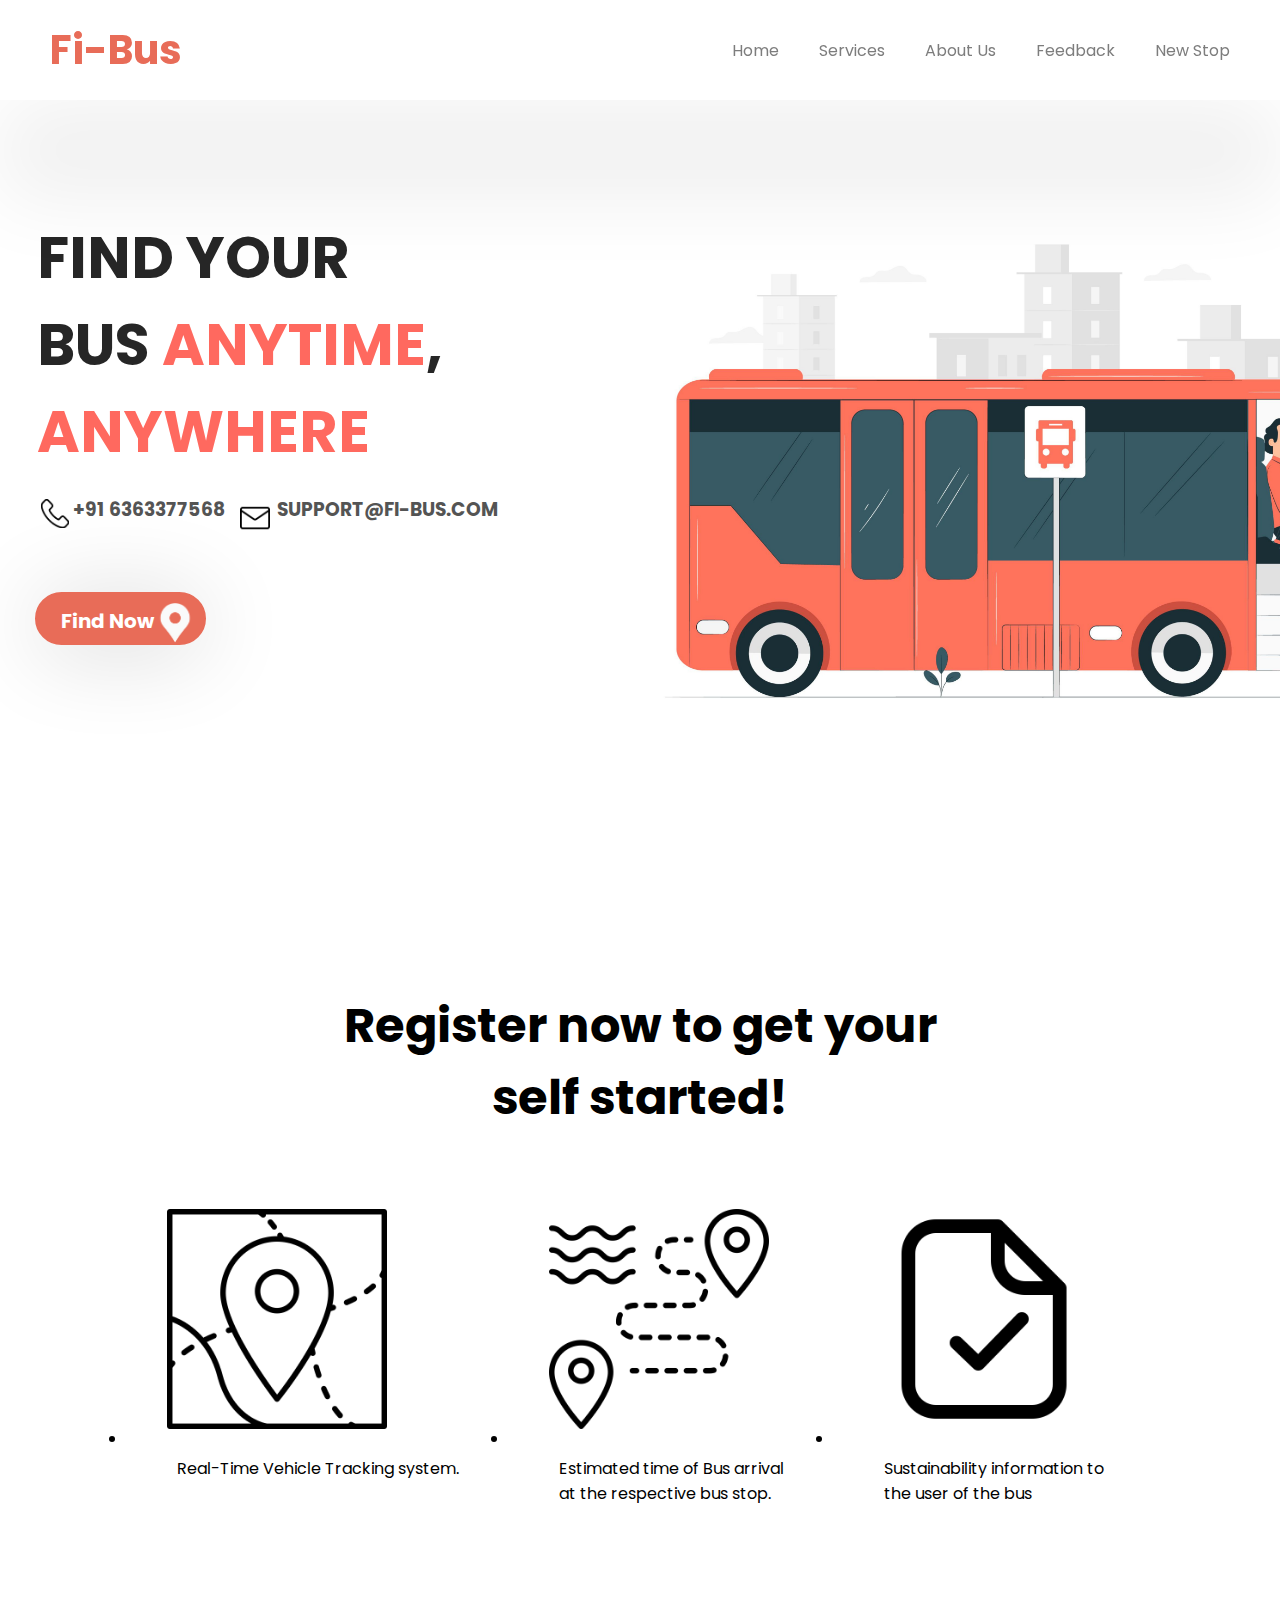
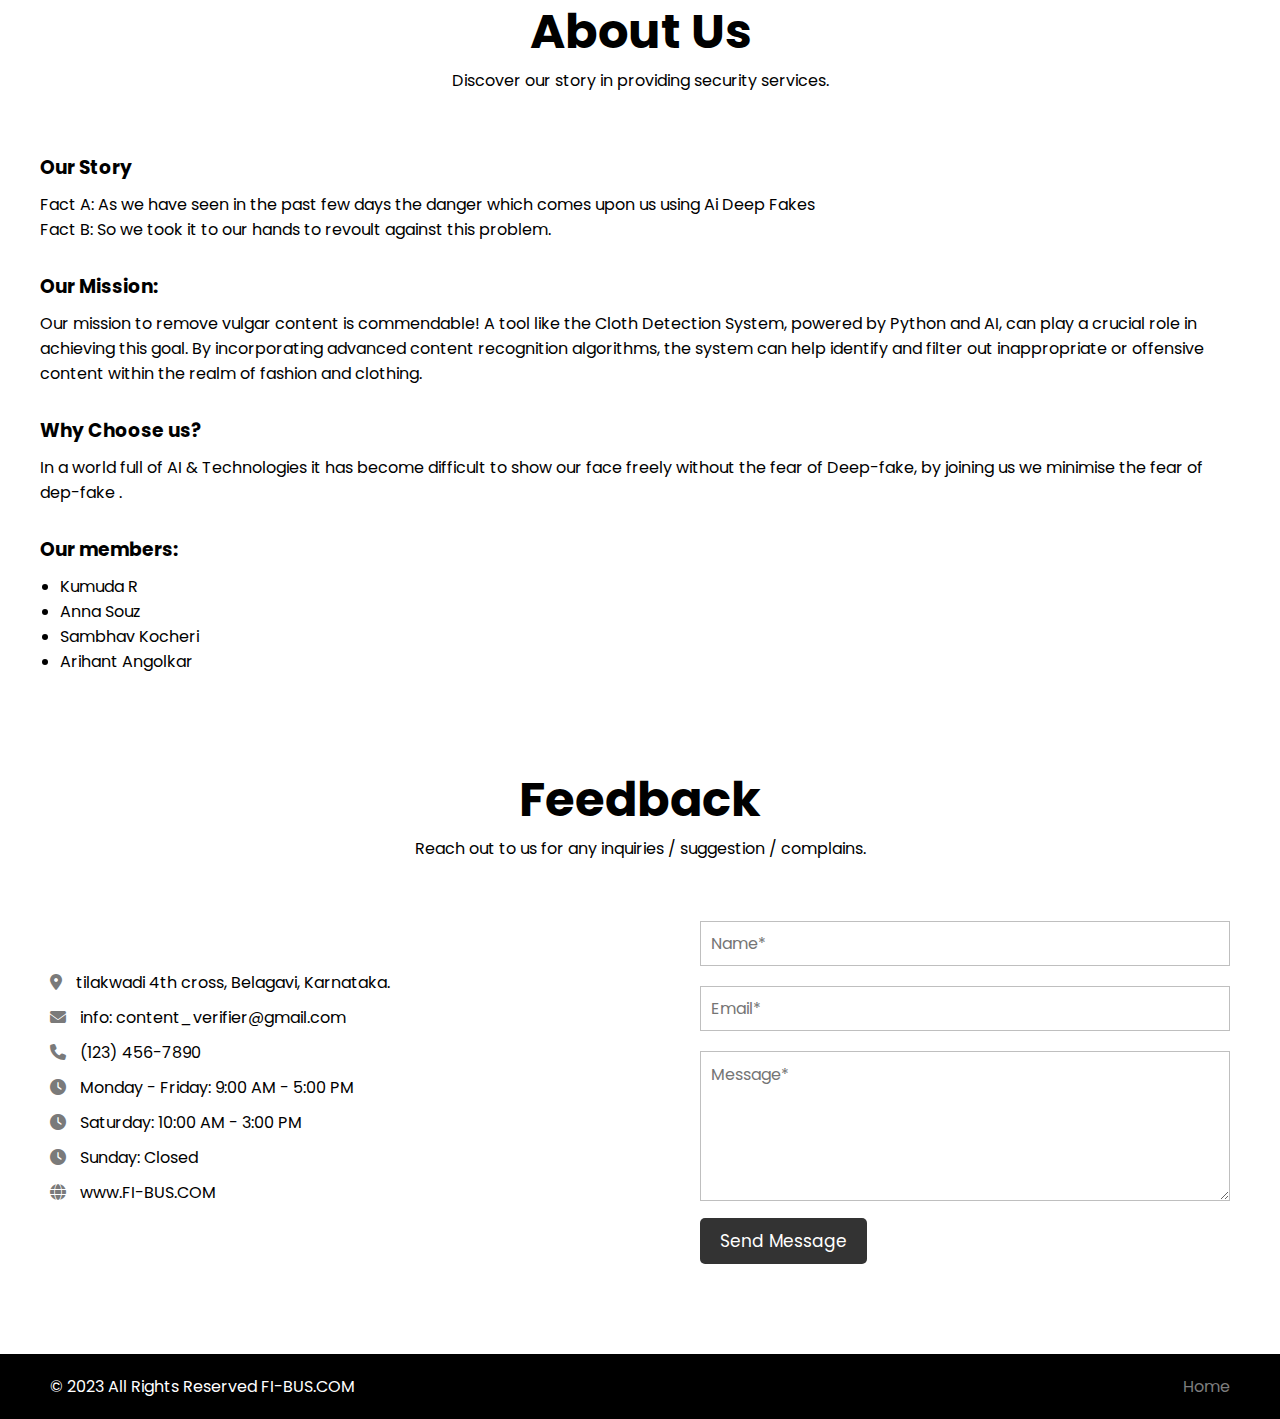
<file: Fi-Bus/index.html>
<!DOCTYPE html>
<html lang="en">
  <head>
    <meta charset="UTF-8" />
    <meta name="viewport" content="width=device-width, initial-scale=1.0">
    <title>content verifier.com</title>
    <link rel="stylesheet" href="style.css">
    <!-- Fontawesome Link for Icons -->
    <link rel="stylesheet" href="https://cdnjs.cloudflare.com/ajax/libs/font-awesome/6.3.0/css/all.min.css">
  </head>
  <body>
    <header>
      <nav class="navbar">
        <h2 class="logo"><a href="#">Fi-Bus</a></h2>
        <input type="checkbox" id="menu-toggler">
        <label for="menu-toggler" id="hamburger-btn">
          <svg xmlns="http://www.w3.org/2000/svg" viewBox="0 0 24 24" fill="white" width="24px" height="24px">
            <path d="M0 0h24v24H0z" fill="none"/>
            <path d="M3 18h18v-2H3v2zm0-5h18V11H3v2zm0-7v2h18V6H3z"/>
          </svg>
        </label>
        <ul class="all-links">
          <li><a href="#home">Home</a></li>
          <li><a href="#services">Services</a></li>
          <li><a href="#about">About Us</a></li>
          <li><a href="#contact">Feedback</a></li>
          <li><a href="https://forms.gle/9TJyWjDKqsDLALCa6">New Stop</a></li>
        </ul>
      </nav>
    </header>

    <section class="homepage" id="home">
      <div class="content">
        <div class="text">
          <!--<h1>Get Back Paw</h1>-->
          <!--<h2>Back Paw</h2>-->
          <p>
            <b>Find your <br> bus <em>anytime</em>,<br><em></e> anywhere</b></em>
            <!--Discover top-quality camping gear for unforgettable outdoor adventures. <br> Gear up and make lasting memories.-->
          </p>
        </div>
        <div class="text2">
          <h6>+91 6363377568 &nbsp;&nbsp;&nbsp;&nbsp;&nbsp;&nbsp;&nbsp;&nbsp;&nbsp;&nbsp;&nbsp;&nbsp;support@Fi-Bus.com</h6> <!-- here ( &nbsp; ) means providing space in between texts  -->
        </div>
        <div class="text3"></div> <!-- this is for the call icon -->
        <div class="text4"></div> <!-- this is for the mail icon -->
        <a  id="Find">&nbsp;&nbsp;&nbsp;<b>Find Now</b></a>
        <p id="dis"></p>
        <div class="text5"></div> <!-- this is for the Bus icon -->
        
      </div>
    </section>

    <section class="services" id="services">
      <h2>Register now to get your  <br>
        self started!</h2><br>
      <!--<p>Explore our wide range of paw-tag services.</p>-->

      <ul class="cards">
        <li class="card">
          <img src="images/Loc pin.png" alt="img">
          <!--<h3>Front</h3>-->
          <p>Real-Time Vehicle Tracking system. </p>
        </li>
        <li class="card">
          <img src="images/route.png" alt="img">
          <!--<h3>Back</h3>-->
          <p>Estimated time of Bus arrival <br>at the respective bus stop.  </p>
        </li>
        <li class="card">
          <img src="images/verified.png" alt="img">
          <!--<h3>Variety</h3>-->
          <p>Sustainability information to<br> the user of the bus</p>
        </li>
      </ul>
      <!-- <h2>Build <em>your website</em> the best in <span>SEO</span>?</h2> -->

      <!-- <p>To register yourself please, <b>click the button below.</b></p><br>

      <div class="services">
        <a href="https://docs.google.com/forms/d/11J4mbe3-2kAZ_-DQ5JQb-e7UeMPjb430fcSCSCNPiog/">Click Here!</a>
      </div> -->

    </section>


    <section class="about" id="about">
      <h2>About Us</h2>
      <p>Discover our story in providing security services.</p>
      <div class="row company-info">
        <h3>Our Story</h3>
        <p>Fact A: As we have seen in the past few days the danger which comes upon us using Ai Deep Fakes <br>
          Fact B: So we took it to our hands to revoult against this problem.
          </p>
      <!---</div>
      <div class="row mission-vision">-->
        <h3>Our Mission:</h3>
        <!--<p>At Camping Gear Experts, our mission is to equip outdoor enthusiasts with top-notch camping gear and essentials that enhance their outdoor experiences. We strive to provide reliable, durable, and innovative products that contribute to memorable adventures and lasting memories.</p>-->
        <p>Our mission to remove vulgar content is commendable! A tool like the Cloth Detection System, powered by Python and AI, can play a crucial role in achieving this goal. By incorporating advanced content recognition algorithms, the system can help identify and filter out inappropriate or offensive content within the realm of fashion and clothing. </p>
        <h3>Why Choose us?</h3>
        <!--<p>Our vision is to become the go-to destination for camping enthusiasts, known for our extensive selection of premium camping gear and exceptional customer service. We aspire to inspire and enable people to embrace the beauty of nature and create unforgettable camping experiences.</p>-->
        <p>In a world full of AI & Technologies it has become difficult to show our face freely without the fear of Deep-fake, by joining us we minimise the fear of dep-fake .</p>
      </div>
      <div class="row team">
        <h3>Our members:</h3>
        <ul>
          <li>Kumuda R </li>
          <li>Anna Souz </li>
          <li>Sambhav Kocheri</li>
          <li>Arihant Angolkar </li>
          <!--<li>Sarah Brown - Customer Representative</li>-->
        </ul>
      </div>
    </section>


    <section class="contact" id="contact">
      <h2>Feedback</h2>
      <p>Reach out to us for any inquiries / suggestion / complains.</p>
      <div class="row">
        <div class="col information">
          <div class="contact-details">
            <p><i class="fas fa-map-marker-alt"></i> tilakwadi 4th cross, Belagavi, Karnataka.</p>
            <p><i class="fas fa-envelope"></i> info: content_verifier@gmail.com</p>
            <p><i class="fas fa-phone"></i> (123) 456-7890</p>
            <p><i class="fas fa-clock"></i> Monday - Friday: 9:00 AM - 5:00 PM</p>
            <p><i class="fas fa-clock"></i> Saturday: 10:00 AM - 3:00 PM</p>
            <p><i class="fas fa-clock"></i> Sunday: Closed</p>
            <p><i class="fas fa-globe"></i> www.FI-BUS.COM</p>
          </div>          
        </div>
        <div class="col form">
          <form>
            <input type="text" placeholder="Name*" required>
            <input type="email" placeholder="Email*" required>
            <textarea placeholder="Message*" required></textarea>
            <button id="submit" type="submit">Send Message</button>
          </form> 
        </div>
      </div>
    </section>

    <footer>
      <div>
        <span> © 2023 All Rights Reserved FI-BUS.COM
        </span>
        <span class="link">
            <a href="#">Home</a>
            <!--<a href="#contact">Contact</a>-->
        </span>
      </div>
    </footer>

    <script src="script.js"></script>
  </body>
</html>
</file>
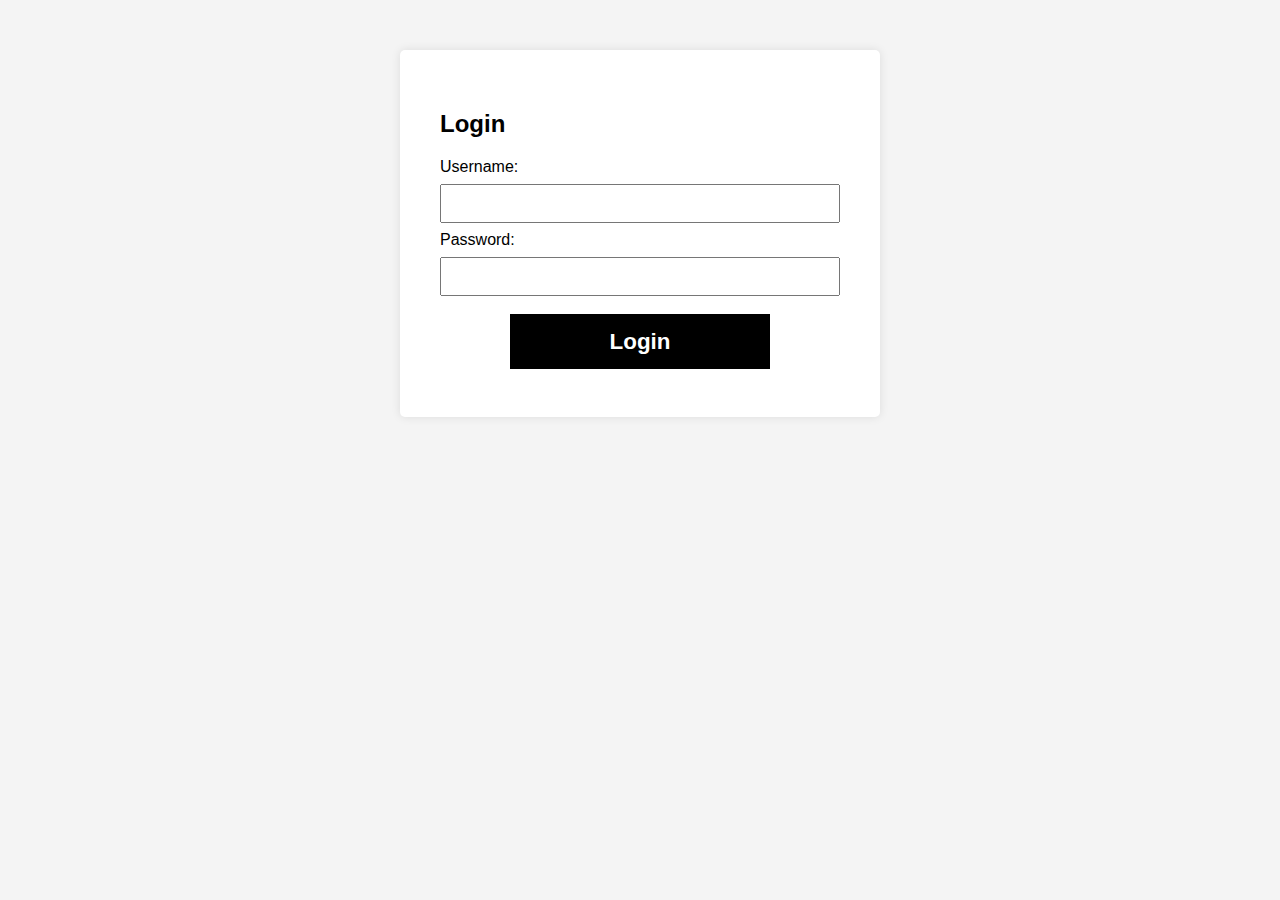
<file: Fi-Bus/login.html>
<!DOCTYPE html>
<html lang="en">
<head>
    <meta charset="UTF-8">
    <meta name="viewport" content="width=device-width, initial-scale=1.0">
    <title>Login Page</title>
    <style>
        body {
            font-family: Arial, sans-serif;
            margin: 0;
            padding: 0;
            background-color: #f4f4f4;
        }

        .login-container {
            max-width: 400px;
            margin: 50px auto;
            background-color: #fff;
            padding: 40px;
            border-radius: 5px;
            box-shadow: 0 0 10px rgba(0, 0, 0, 0.1);
        }

        input {
            width: 100%;
            padding: 10px;
            margin: 8px 0;
            box-sizing: border-box;
        }

        .register{
            font-size: 1.4em;
            color: #fff;
            text-align: center;
            margin: 25px 0 10px;
            font-family: Arial, sans-serif;
        }
        .register p a{
            text-decoration: none;
            color: white;
            font-weight: 600;
            background-color: black;
            padding: 15px 100px;  
        }
        a:hover{
            opacity: 0.7;
        }
    </style>
</head>
<body>

    <div class="login-container">
        <h2>Login</h2>
        <form action="your_login_script.php" method="post">
            <label for="username">Username:</label>
            <input type="text" id="username" name="username" required>

            <label for="password">Password:</label>
            <input type="password" id="password" name="password" required>
            <div class="register">
                <p><a href="http://127.0.0.1:3000/arihant/index.html"> Login </a></p>
            </div>
        </form>
    </div>
    

</body>
</html>
</file>
<file: Fi-Bus/style.css>
@import url("https://fonts.googleapis.com/css2?family=Poppins:wght@200;300;400;500;600;700&display=swap");

* {
  margin: 0;
  padding: 0;
  box-sizing: border-box;
  font-family: "Poppins", sans-serif;
}

html {
  scroll-behavior: smooth;
}

body {
  background: #ffffff;
  font-family: 'Poppins', sans-serif;
}

header {
  position: fixed;
  top: 0;
  left: 0;
  z-index: 5;
  width: 100%;
  display: flex;
  justify-content: center;
  background: rgb(255, 255, 255) ;
  box-shadow:
  0 100px 80px rgba(0, 0, 0, 0.064)
;
  
}

.navbar {
  display: flex;
  padding: 0 10px;
  max-width: 1200px;
  width: 100%;
  align-items: center;
  justify-content: space-between;
}

.navbar input#menu-toggler {
  display: none;
}

.navbar #hamburger-btn {
  cursor: pointer;
  display: none;
}

.navbar .all-links {
  display: flex;
  align-items: center;
}

.navbar .all-links li {
  position: relative;
  list-style: none;
}

.navbar .logo a {
  display: flex;
  align-items: center;
  color: #E86C58;
  font-size: 40px;
  margin-left: 0;
}


/* home, about us text colours */
header a, footer a {
  margin-left: 40px;
  text-decoration: none;
  color: #7d7d7d;
  height: 100%;
  padding: 20px 0;
  display: inline-block;
}

header a:hover, footer a:hover {
  color: #f76c6ca6;
}
/* home, about us text colours */



/* hero bus background image */
.homepage {
  height: 100vh;
  width: 100%;
  position: relative;
  background: url("images/Fi-Bus\ background.png");
  /* background: url("images/Animation\ -\ 1714498868589.json"); */
  background-position: center 65%;
  background-size: cover;
  background-attachment: fixed;
}
/* hero bus background image */

/* hero bus background colour */
.homepage::before {
  content: "";
  position: absolute;
  left: 0;
  top: 0;
  height: 100%;
  width: 100%;
  background: #ffffff00;
}
/* hero bus background colour */



.homepage .content {
  display: flex;
  height: 85%;
  z-index: 3;
  align-items: center;
  justify-content: center;
  flex-direction: column;
}

/* 
.homepage .content h1 {
  font-size: 160px;
  font-weight: 700;
  margin-bottom: 10px;
}
*/

.homepage .content h1{
    font-size: 180px;
    color: #fff;
    font-weight: 700;
    margin-top: 100px;
    margin-left:-20px;
    transition: 0.5s;
    
}
.homepage .content h1:hover{
    -webkit-text-stroke: 1px #fff;
    color: transparent;
}



/* hero bus beside Text - Find your bus anytime,anywhere */
.homepage .content .text {
  margin-bottom: 160px;            /* moves the text up or down */
  margin-right: 800px;
  text-transform: uppercase;
  color: #262626;
  display: block;
  font-size: 58px;
  text-align: left;
  /* text-shadow: 0px 0px 10px rgba(92, 89, 89, 0.3); */
  text-shadow: 0px 0px 10px rgba(92, 89, 89, 0);

}
/* hero bus beside Text - Find your bus anytime,anywhere */


.homepage .content .text em{
  font-style: normal;
  color: #ff695f;
  font-weight: 700;
  opacity: 1;
  /* text-transform: capitalize; */
  text-transform: uppercase;
}



/* hero bus beside Text - +91 6363377568 support@Fi-Bus.com */
.homepage .content .text2 {
  margin-top: -140px;            /* moves the text up or down */
  margin-bottom: 160px;
  margin-right: 710px;
  text-transform: uppercase;
  color: #545454;
  display: block;
  font-size: 28px;
  text-align: left;
  text-shadow: 0px 0px 10px rgba(92, 89, 89, 0);
}
/* hero bus beside Text - +91 6363377568 support@Fi-Bus.com */



/* hero bus beside call icon */
.homepage .content .text3 {
  height: 3.2vh;
  width: 3.2vh;
  margin-top: -185px;            /* moves the text up or down */
  margin-bottom: 160px;
  margin-right: 1170px;
  position: relative;
  background: url("images/telephone_126523.png");
  /* background: url("images/Animation\ -\ 1714498868589.json"); */
  background-position: left 100;
  background-size: cover;
  background-attachment: scroll;
  
}
/* hero bus beside call icon */


/* hero bus beside mail icon */
.homepage .content .text4 {
  height: 3.2vh;
  width: 3.4vh;
  margin-top: -185px;    /* moves the text up or down */
  margin-bottom: 160px;
  margin-right: 770px;
  position: relative;
  background: url("images/email_2099100.png");
  /* background: url("images/Animation\ -\ 1714498868589.json"); */
  background-position: left 100;
  background-size: cover;
  background-attachment: scroll;
  
}
/* hero bus beside mail icon */

/* the Button */
.content a {
  color: #FFFFFF;
  display: block;
  font-size: 20px;
  margin-top: -100px;
  margin-bottom: -160px;               /* moves the Button up or down */
  margin: -2.5 10px;                  /* moves the Button up or down */
  margin-right: 1040px;
  padding: 12px 50px 7px 9px;
  border-radius: 60px;
  background: #E86C58;
  border: 2px solid #E86C58;
  transition: 0.4s ease;
  box-shadow: 0 6px 90px rgba(0, 0, 0, 0.163);
  text-decoration: none;
}

.content a:hover {
  color: #1e1e1e;
  /* background: rgba(164, 253, 241, 0.363); */
  /* background: rgba(164, 253, 241, 0.244); */
  background: rgba(255, 94, 0, 0.333); 



}


/* hero bus beside - find now Bus icon */
.homepage .content .text5 {
  height: 4.6vh;
  width: 4.6vh;
  margin-top: 117px;    /* moves the icon up or down */
  
  margin-right: 930px;   /* moves the icon left or right */
  position: relative;
  background: url("images/Loc\ pin\ icon1.png");
  /* background: url("images/Animation\ -\ 1714498868589.json"); */
  background-position: left 100;
  background-size: cover;
  background-attachment: scroll;
  
}
/* hero bus beside - find now Bus icon */

/* the Button */




    
.services a {
    color: #000;
    display: block;
    /*text-transform: uppercase;*/
    font-size: 18px;
    margin: 0 10px;
    padding: 10px 30px;
    border-radius: 5px;
    background: #fff;
    border: 2px solid #fff;
    transition: 0.4s ease;
    box-shadow: 0 10px 20px rgba(0, 0, 0, 0.3);
    text-decoration: none;
  }
  
  .services a:hover {
    color: #fff;
    background: rgba(37, 35, 35, 0.363);
  }

section {
  display: flex;
  align-items: center;
  flex-direction: column;
  padding: 80px 0 0;
}

section h2 {
  font-size: 3rem;
  text-align: center;
  transition: 0.5s;
  margin-top: 10px;
}

section h2:hover{
    -webkit-text-stroke: 2px #070a33;
    color: transparent;
}

section > p {
  text-align: center;
}

section .cards {
  display: flex;
  flex-wrap: wrap;
  max-width: 1200px;
  margin-top: 50px;
  padding: 0 10px;
  justify-content: space-between;
}

section.about {
  margin: 0 auto;
  max-width: 1200px;
}

.about .company-info {
  margin-top: 30px;
}

.about h3 {
  margin: 30px 0 10px;
}

.about .team {
  text-align: left;
  width: 100%;
}

.about .team ul {
  padding-left: 20px;
}

-----------------------------------------------------------------------------------------------------------------        

section .cards .card {
  background: #fff;
  padding: 40px 15px;
  list-style: none;
  border-radius: 5px;
  box-shadow: 0px 5px 10px rgba(0, 0, 0, 0.04);
  margin-bottom: 40px;
  width: calc(100% / 3 - 30px);
  text-align: center;
}

.portfolio .cards .card {
  padding: 0 0 20px;
}

.services .card img {
  width: 300px;
  height: 220px;
  margin-bottom: 15px;
  border-radius: 3%;
  object-fit: contain;
}

.portfolio .card img {
  width: 100%;
  padding-bottom: 10px;
  aspect-ratio: 16 / 9;
  object-fit: contain;
  border-radius: 7px;
}

.cards .card p {
  padding: 0 50px;
  margin-top: 5px;
}


-----------------------------------------------------------------------------------------------------------------

.about .row {
  padding: 0 10px;
}

.contact .row {
  margin: 60px 0 90px;
  display: flex;
  max-width: 1200px;
  width: 100%;
  align-items: center;
  justify-content: space-between;
}

.contact .row .col {
  padding: 0 10px;
  width: calc(100% / 2 - 50px);
}

.contact .col p {
  margin-bottom: 10px;
}

.contact .col p i {
  color: #7a7a7a;
  margin-right: 10px;
}

.contact form input {
  height: 45px;
  margin-bottom: 20px;
  padding: 10px;
  width: 100%;
  font-size: 16px;
  outline: none;
  border: 1px solid #bfbfbf;
}

.contact form textarea {
  padding: 10px;
  width: 100%;
  font-size: 16px;
  height: 150px;
  outline: none;
  resize: vertical;
  border: 1px solid #bfbfbf;
}

.contact form button {
  margin-top: 10px;
  padding: 10px 20px;
  font-size: 17px;
  color: #fff;
  border: none;
  cursor: pointer;
  border-radius: 5px;
  background: #333;
  transition: 0.2s ease;
}

.contact form button:hover {
  background: #525252;
}

footer {
  width: 100%;
  display: flex;
  justify-content: center;
  background: #000;
  padding: 20px 0;
}

footer div {
  padding: 0 10px;
  max-width: 1200px;
  width: 100%;
  display: flex;
  justify-content: space-between;
}

footer span {
  color: #fff;
}

footer a {
  padding: 0;
}

@media screen and (max-width: 860px) {
  .navbar .all-links {
    position: fixed;
    left: -100%;
    width: 300px;
    display: block;
    height: 100vh;
    top: 75px;
    background: #333;
    transition: left 0.3s ease;
  }

  .navbar #menu-toggler:checked~.all-links {
    left: 0;
  }

  .navbar .all-links li {
    font-size: 18px;
  }

  .navbar #hamburger-btn {
    display: block;
  }

  section > p {
    text-align: center;
  }

  section .cards .card {
    width: calc(100% / 2 - 15px);
    margin-bottom: 30px;
  }

  .homepage .content h1 {
    font-size: 40px;
    font-weight: 700;
    margin-bottom: 10px;
  }

  .homepage .content .text {
    font-size: 17px;
  }

  .content a {
    font-size: 17px;
    padding: 9px 20px;
    
  }

  .contact .row {
    flex-direction: column;
  }

  .contact .row .col {
    width: 100%;
  }

  .contact .row .col:last-child {
    margin-top: 40px;
  }

  footer a {
    height: 0;
  }
}

@media screen and (max-width: 560px) {
  section .cards .card {
    width: 100%;
    margin-bottom: 30px;
  }
}
</file>
